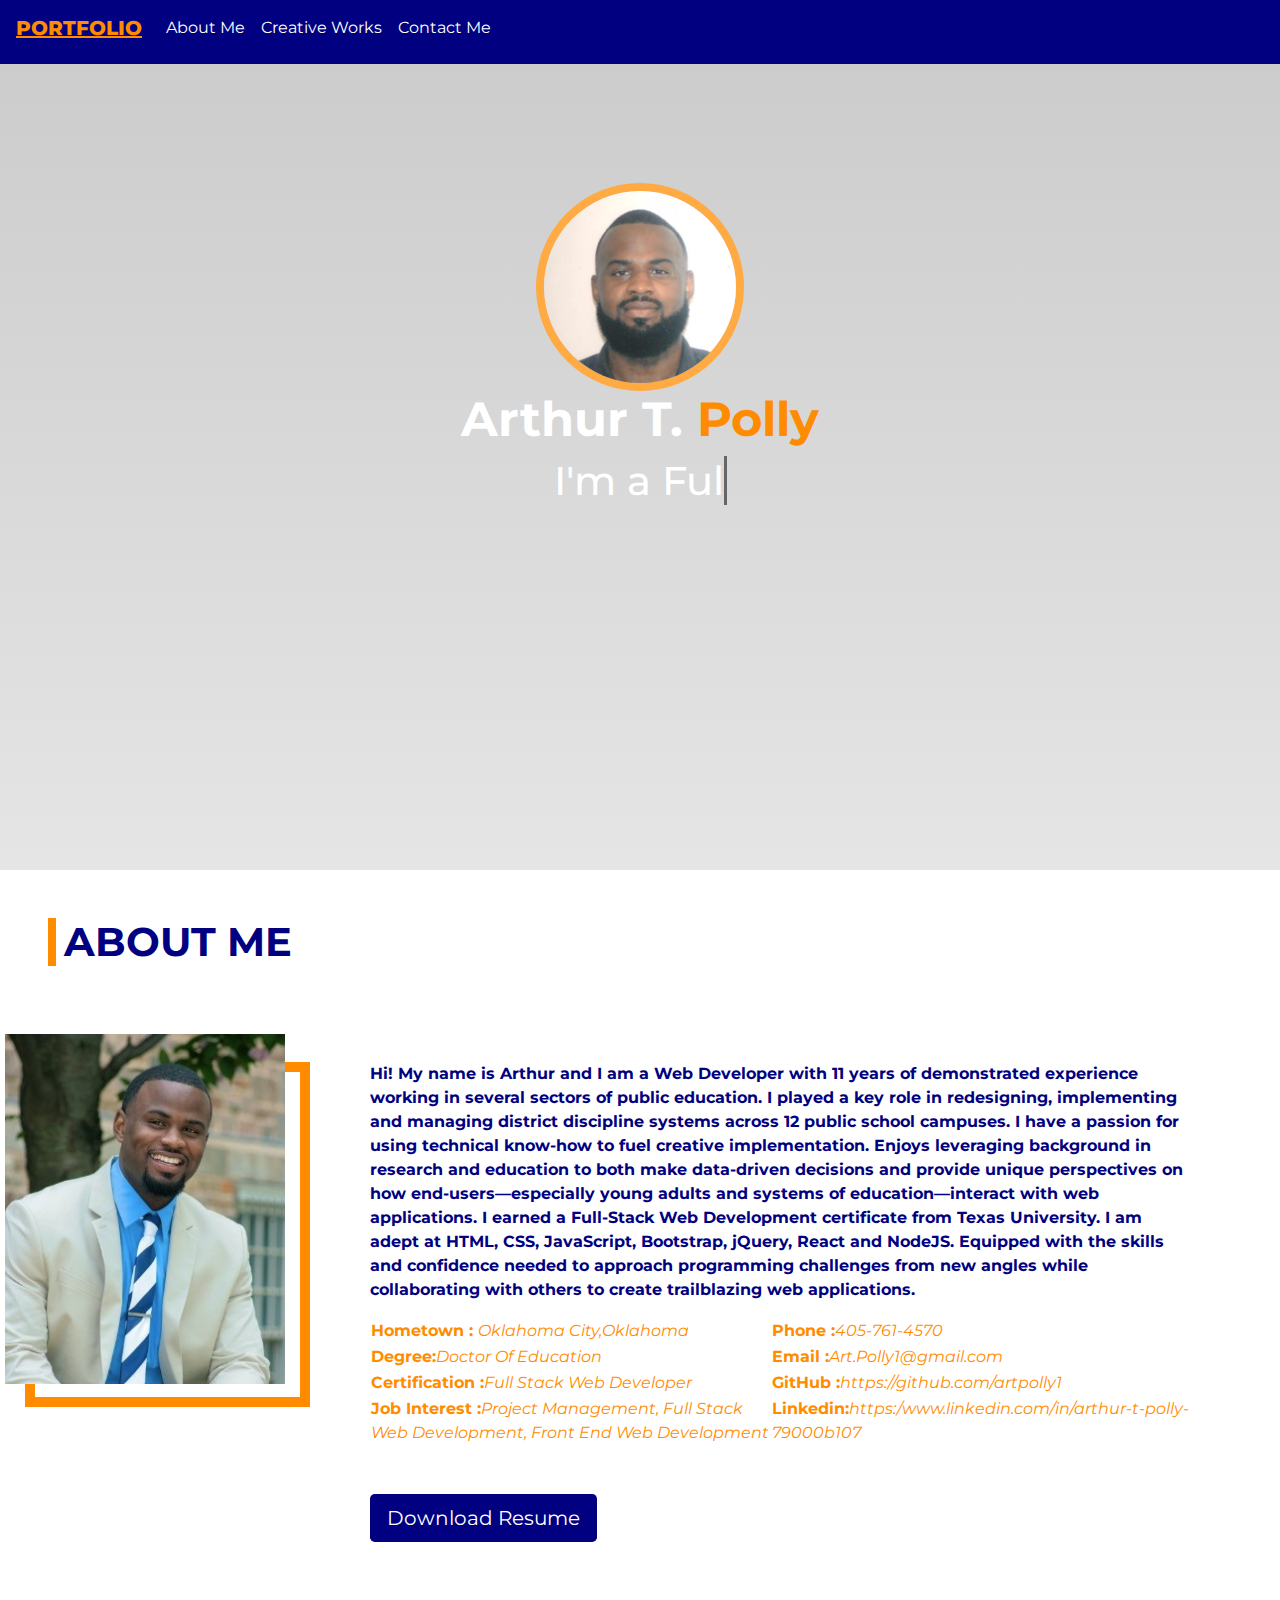
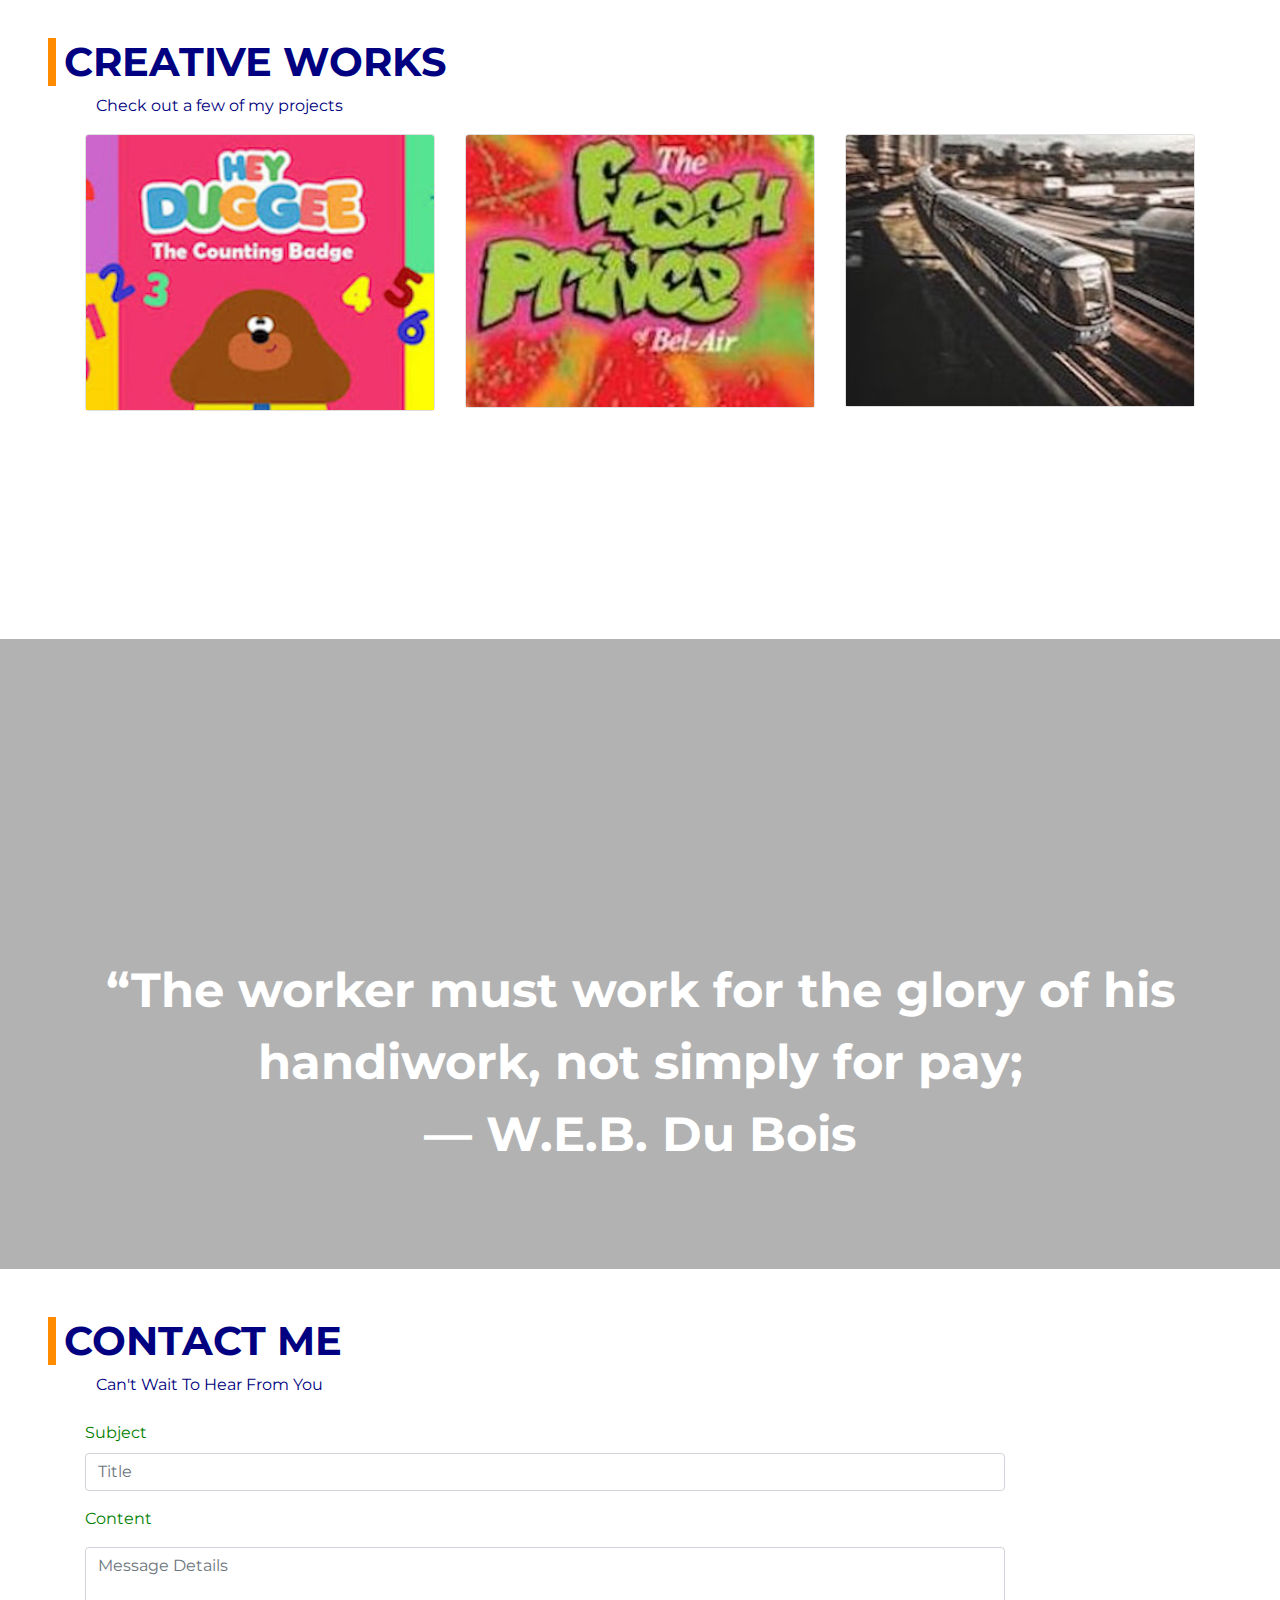
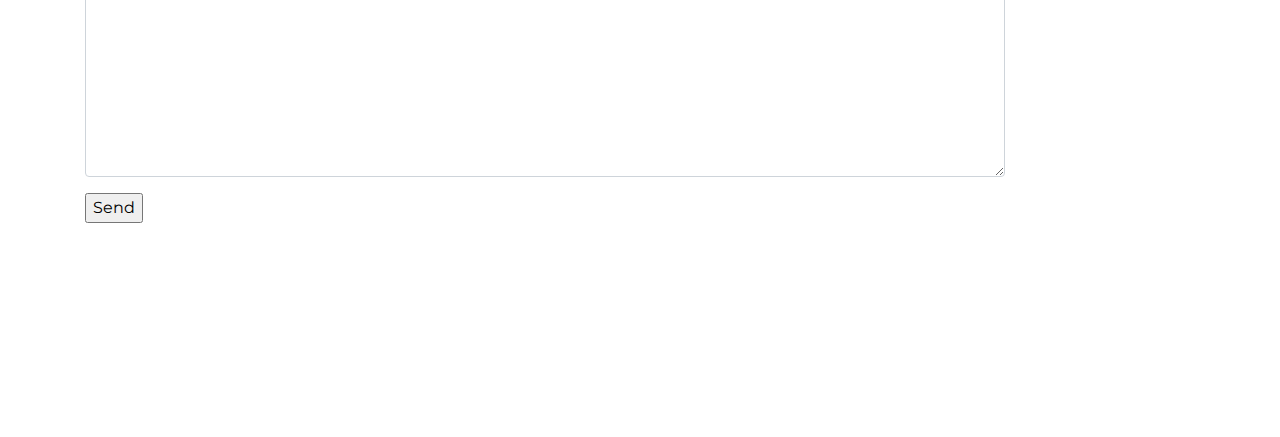
<file: index.html>
<!DOCTYPE html>
<html lang="en">
<head>
    <meta charset="UTF-8">
    <meta name="viewport" content="width=device-width, initial-scale=1.0">
    <link href="https://fonts.googleapis.com/css?family=Montserrat" rel="stylesheet">
    <link href="https://fonts.googleapis.com/css?family=Carter+One|Racing+Sans+One" rel="stylesheet">
    <link rel="shortcut icon" type="img/jpg" href="https://pbs.twimg.com/profile_images/1100587055/logo_groot.jpg">
  <link rel="stylesheet" href="https://use.fontawesome.com/releases/v5.7.2/css/all.css" >
  <link rel="stylesheet" href="https://stackpath.bootstrapcdn.com/bootstrap/4.3.1/css/bootstrap.min.css" >
  <link href="https://fonts.googleapis.com/css?family=Montserrat&display=swap" rel="stylesheet">
  <link href="https://fonts.googleapis.com/css?family=Montserrat:400,700&display=swap" rel="stylesheet">
  <link rel="stylesheet" href="./assets/css/boot.css">
  
  <title>AP Portfolio</title>
</head>

<body>

  <!--This is the botstrap nav bar section-->
       
  <section id="header" >
      <nav class=" justify-content-around navbar fixed-top navbar-expand-lg navbar-light bg-light pb-3">
                      <a class="navbar-brand" href="#">PORTFOLIO</a>
                      <button class="navbar-toggler" type="button" data-toggle="collapse" data-target="#navbarNavAltMarkup" aria-controls="navbarNavAltMarkup" aria-expanded="false" aria-label="Toggle navigation">
                        <span class="navbar-toggler-icon">
                      </button>
                      <div class="collapse navbar-collapse" id="navbarNavAltMarkup">
                        <div class="navbar-nav">
                          <a class="nav-item nav-link active" href="#">About Me <span class="sr-only">(current)</a>
                          <a class="nav-item nav-link" href="#">Creative Works</a>
                          <a class="nav-item nav-link" href="#">Contact Me</a>
                        </div>
                      </div>
                    </nav>   
                 
                    
            
                      
                      <div class="text-center mt-5">
                        <img src="./assets/images/pfpic.jpg">
                          <h2>Arthur T. <span class="nameColor">Polly</h2>
                          <h1 class="textColor">
                          I'm a 
                            <span
                               class="txt-rotate"
                               data-period="2000"
                               data-rotate='[ "Full Stack Web Developer", " Free Lance Web Developer", "Web Developer" ]' class="data">
                          </h1>
                    </div>   

    </section>

<!--About Me section-->
    <section>
      <div class="mt-5 ml-5 mb-5">
          <h1 class="about-title"><span class="aboutColor">about me</h1>
      </div>
    
        <div class="container pt-5 mt-5">
          <div class="row">
            <div class=" col-3 fancy-image">
              <img src="./assets/images/aboutMe.png" class="aboutMeImage">
            </div>
            <div class=" col-9 content">
                       <div class="p-color">
                       <p>Hi! My name is Arthur and I am a Web Developer with 11 years of demonstrated experience working in several sectors of public education. I played a key role in redesigning, implementing and managing district discipline systems across 12 public school campuses. I have a passion for using technical know-how to fuel creative implementation. Enjoys leveraging background in research and education to both make data-driven decisions and provide unique perspectives on how end-users—especially young adults and systems of education—interact with web applications. I earned a Full-Stack Web Development certificate from Texas  University. I am adept at HTML, CSS, JavaScript, Bootstrap, jQuery, React and NodeJS. Equipped with the skills and confidence needed to approach programming challenges from new angles while collaborating with others to create trailblazing web applications.  
                      </p>
                      </div>

                       <div>
                            <table class="tg">
                              <tr>
                                <td><strong>Hometown : </strong> <em>Oklahoma City,Oklahoma</em></td>
                                <td><strong>Phone :</strong><em>405-761-4570</em></td>
                              </tr>

                              <tr>
                                  <td><strong>Degree:</strong><em>Doctor Of Education</em></td>
                                  <td><strong>Email :</strong><em>Art.Polly1@gmail.com</em></td>
                                </tr>
                              <tr>
                                  <td><strong>Certification :</strong><em>Full Stack Web Developer</em></td>

                                  <td><strong>GitHub :</strong><em>https://github.com/artpolly1</em></td>
                                </tr>
                              <tr>
                                  <td><strong>Job Interest :</strong><em>Project Management, Full Stack Web Development, Front End Web Development</em></td>

                                <td><strong>Linkedin:</strong><em>https:/www.linkedin.com/in/arthur-t-polly-79000b107</em></td>
                                
                              </tr>
                              
                            </table>
                       </div>

                       <div class="mt-5 mb-5">
                        
                         <a href="./assets/images/APolly--Tech Resume.pdf" class="btn btn-lg"  role="button" download="Apolly Resume">Download Resume</a>
                      
                         <!-- <a href="./assets/images/APolly--Tech Resume.pdf" target='_blank' type="button" class="btn btn-lg">Download Resume</a> -->

                       </div>
              </div>
          </div>
        </div>
    </section>

            <section id="creative-works">
                <div class="mt-5 ml-5">
                    <h1 class="about-title"><span class="aboutColor">CREATIVE WORKS</h1>
                      <p class="aboutColor ml-5">Check out a few of my projects</p>
                    </div>
                <div class="container">
                     <div class="row">
                         <div class="col-sm-4 mb-4">
                             <div class="card">
                                 <img class="card-img-top" src="./assets/images/counting.jpg" alt="">
                                 
                             </div>
                         </div>
                         <div class="col-sm-4 mb-4">
                             <div class="card">
                                 <img class="card-img-top" src="./assets/images/fresh.jpg" alt="">
                                 
                             </div>
                         </div>
                         <div class="col-sm-4 mb-4">
                             <div class="card">
                                 <img class="card-img-top" src="./assets/images/train-1-1.jpeg" alt="">
                                
                             </div>
                         </div>
                     </div>
                </div>
             </section>

    <section id="quote" class="text-center quoteMargin">
      <p class="re-size">
          “The worker must work for the glory of his handiwork, not simply for pay; 
        </br>
          ― W.E.B. Du Bois</p>
    </section>


    <section id="contact">
        <div class="mt-5 ml-5">
            <h1 class="about-title"><span class="aboutColor">Contact Me</h1>
              <p class="aboutColor ml-5">Can't Wait To Hear From You</p>
        </div>
        <div class="container">
          <div class="row">
            <div class= "col-lg-10">
                <form action="mailto:art.polly1@gmail.com" method="GET">
                    <div class="mt-2 form-group label-color">
                      <label for="formGroupExampleInput">Subject</label>
                      <input type="text" name="subject" class="form-control" id="formGroupExampleInput" placeholder="Title">
                    </div>
                    <div class="form-group label-color">
                        <label for="formGroupExampleInput">Content</label>
                      <textarea name="body" class= " mb-3 form-control mt-2" rows = "9" placeholder = "Message Details"></textarea>
                      <input type="submit" value="Send" class="send-btn" />
                    </div>
                  </form>

                  
                      
                      
                  </form>

            </div>

          </div>
        </div>
        

</section>
    <!-- bootstrap JS and poppers -->
    <script src="https://code.jquery.com/jquery-3.3.1.slim.min.js" integrity="sha384-q8i/X+965DzO0rT7abK41JStQIAqVgRVzpbzo5smXKp4YfRvH+8abtTE1Pi6jizo" crossorigin="anonymous"></script>
<script src="https://cdnjs.cloudflare.com/ajax/libs/popper.js/1.14.7/umd/popper.min.js" integrity="sha384-UO2eT0CpHqdSJQ6hJty5KVphtPhzWj9WO1clHTMGa3JDZwrnQq4sF86dIHNDz0W1" crossorigin="anonymous"></script>
<script src="https://stackpath.bootstrapcdn.com/bootstrap/4.3.1/js/bootstrap.min.js" integrity="sha384-JjSmVgyd0p3pXB1rRibZUAYoIIy6OrQ6VrjIEaFf/nJGzIxFDsf4x0xIM+B07jRM" crossorigin="anonymous"></script>
      <!-- javascript -->
      <script src="./assets/file.js"></script>
    
      </body>
      </html>
</file>
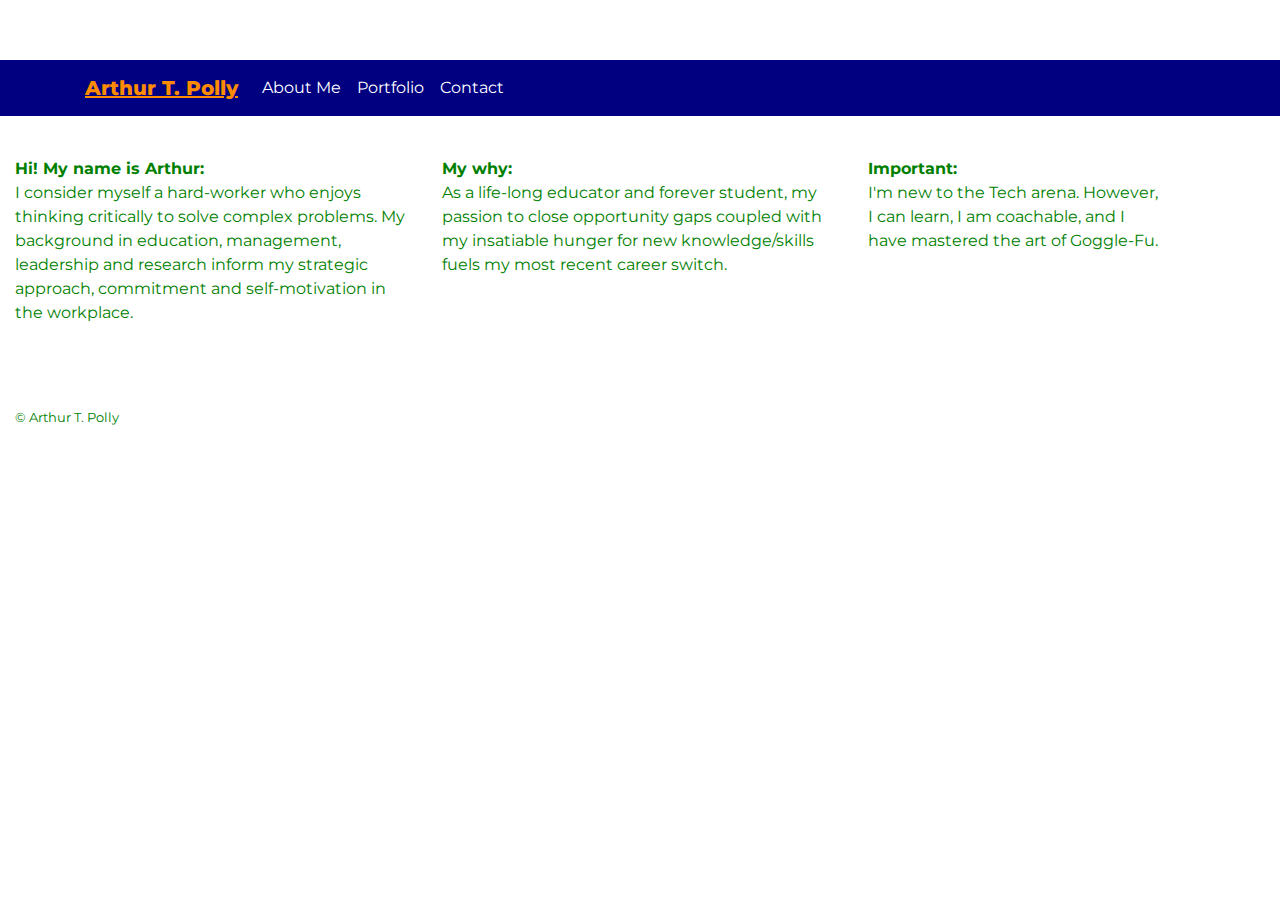
<file: aboutme.html>
<!DOCTYPE html>
<html lang="en">
<head>
    <meta charset="UTF-8">
    <meta name="viewport" content="width=device-width, initial-scale=1.0">
    <link href="https://fonts.googleapis.com/css?family=Montserrat" rel="stylesheet">
    <link href="https://fonts.googleapis.com/css?family=Carter+One|Racing+Sans+One" rel="stylesheet">
    
  <link rel="stylesheet" href="https://use.fontawesome.com/releases/v5.7.2/css/all.css" integrity="sha384-fnmOCqbTlWIlj8LyTjo7mOUStjsKC4pOpQbqyi7RrhN7udi9RwhKkMHpvLbHG9Sr" crossorigin="anonymous">
   
  <link rel="stylesheet" href="https://stackpath.bootstrapcdn.com/bootstrap/4.3.1/css/bootstrap.min.css" integrity="sha384-ggOyR0iXCbMQv3Xipma34MD+dH/1fQ784/j6cY/iJTQUOhcWr7x9JvoRxT2MZw1T" crossorigin="anonymous">
  <link rel="stylesheet" href="./assets/css/boot.css">
  
  <title>AP Portfolio</title>
</head>

<body>

    <!--This is the nav section-->
        <nav>
                <nav class="navbar navbar-expand-lg navbar-dark  sticky-top">
                    <div class="container">
                        <a class="navbar-brand" href="index.html">Arthur T. Polly</a>
                        <button class="navbar-toggler" type="button" data-toggle="collapse" data-target="#navbarNav" aria-controls="navbarNav" aria-expanded="false" aria-label="Toggle navigation">
                          <span class="navbar-toggler-icon"></span>
                        </button>
                        <div class="collapse navbar-collapse" id="navbarNav">
                          <ul class="navbar-nav">
                            <li class="nav-item">
                              <a class="nav-link" href="#aboutme.html">About Me</a>
                            </li>
                            <li class="nav-item">
                              <a class="nav-link" href="portfolio.html">Portfolio</a>
                            </li>
                            <li class="nav-item">
                              <a class="nav-link" href="contact.html">Contact</a>
                            </li>
                            
                          </ul>
                          </div>
                        </div>
                      
            </nav>
      

            <!--This is the About me section-->
        <section>
        <div class="container col-md-12 bg-white pt-5 pb-5">

                <h2 class="text-center">About Me</h2>
            <div class="row">
                
                <div class="col-md-4 mb-3">

                    <p><strong class="strong">Hi! My name is Arthur:</strong></br>I consider myself a hard-worker who enjoys thinking critically to solve complex problems. My background in education, management, leadership and research inform my strategic approach, commitment and self-motivation in the workplace.</p>

                 </div>

                 <div class="col-md-4">

                        <p><strong class="strong">My why:</strong></br> As a life-long educator and forever student, my passion to close opportunity gaps coupled with my insatiable hunger for new knowledge/skills fuels my most recent career switch.</p>              
                 </div>

                 <div class="col-md-3">
                        <p><strong class="strong">Important:</strong> </br>I'm new to the Tech arena. However, I can learn, I am coachable, and I have mastered the art of Goggle-Fu.</p>  
                 </div>
    
    
        </section>

        <!--This is the footer section-->
        <footer>
                <div class=" container col-md-12   footer">
                    <small>&copy Arthur T. Polly</small>
                </div>




        </footer>
        
    </body>
    </html>
</file>
<file: assets/css/boot.css>
/* -----------------------------Standard Page Settings-------------------------------------------------- */
body {
    color:green;
    margin-top: 60px;
    font-family: 'Montserrat', sans-serif;
} 

/* -----------------------------Header Section-------------------------------------------------- */

.navbar {
    background-color: #000080!important;
    
}

.nav-item,
.navbar-brand{
    color:#fff!important;
}

.navbar-brand{
    text-decoration: underline;
    color: #FF8C00!important;
    font-weight: 800!important;
  
}
#header {
    background-image: linear-gradient(rgba(0, 0, 0, 0.2), rgba(0, 0, 0, 0.1)), url(https://legacy.travelnoire.com/wp-content/uploads/2017/09/cat-banner-2.jpg);
    height: 90vh;
    background-size: cover;
    background-position: center;
    padding-top:35vh;
}

#header img{
    
        display: block!important;
        margin-left: auto;
        margin-right: auto;
        margin-top: -240px;
        height:13rem;
        border: 8px solid rgb(255, 170, 67);
        border-radius: 50%;
      
}
.text-center {
    margin-top: -5.8%;
}

h2, 
.nameColor {
    font-size: 3rem;
    font-weight: bold;
}

.nameColor{
    color:#FF8C00;
}

.textColor{
    color:#fff!important;
}

h2 {
    color:#fff;
}

/* -----------------------About Me-------------------------------------------------- */
.about-title {
    text-transform: uppercase;
    border-left: 8px solid #FF8C00;
    padding-left: 8px;
    color: #FF8C00;
    font-weight: bold;
    
}

.aboutColor{
    color:#000080;
}

.fancy-image {
    border: 10px solid rgba(255,140,0);
    position:relative;
    width:285px;
    top:0; right:0; 

    height:345px;
    left:-45px;
}

.p-color{
    color:#000080;
    font-weight: 700;
}

.tg{
    color:#FF8C00;
}

.btn-lg {
    background-color: #000080;
    color:white;

}
.button {
    background-color: #000080;
    border-radius: 5px;
    color: white;
    padding: .5em;
    text-decoration: none;
}

  
.aboutMeImage {
    position: absolute;
    height:350px;
    top: -38px;
    left: -30px;
  }


  .content,
  p {
      font-size: 1rem;
      
    
  }

  
.abilities{
    background: gray;
    height: 40vh;
  
}

/* -----------------------Creartive works----------------------------------------------- */

#creative-works{
    background: #fff;
    height: 75vh;
    
}

.center-container{
    display: center;
}


/* -------------QUOTE------------------------------------ */


#quote {
    background-image: linear-gradient(rgba(0,0,0,0.3), rgba(0,0,0,0.3)), url(https://images.unsplash.com/photo-1519219788971-8d9797e0928e?ixlib=rb-1.2.1&ixid=eyJhcHBfaWQiOjEyMDd9&auto=format&fit=crop&w=1028&q=80);
    background-size: cover;
    background-position: center;
    height: 70vh;
    padding-top:35vh;
}


.re-size{
    font-size: 3rem;
    font-weight: bold; 
    color:#fff;
}

/* .quoteMargin{
    margin-top: 50%;
} */

/* ----------Get In Contact----------------------------- */

#contact{
    background: white;
    height: 80vh;

}

.navbar-nav li a {
    float: right;
    color: #fff!important;
}
</file>
